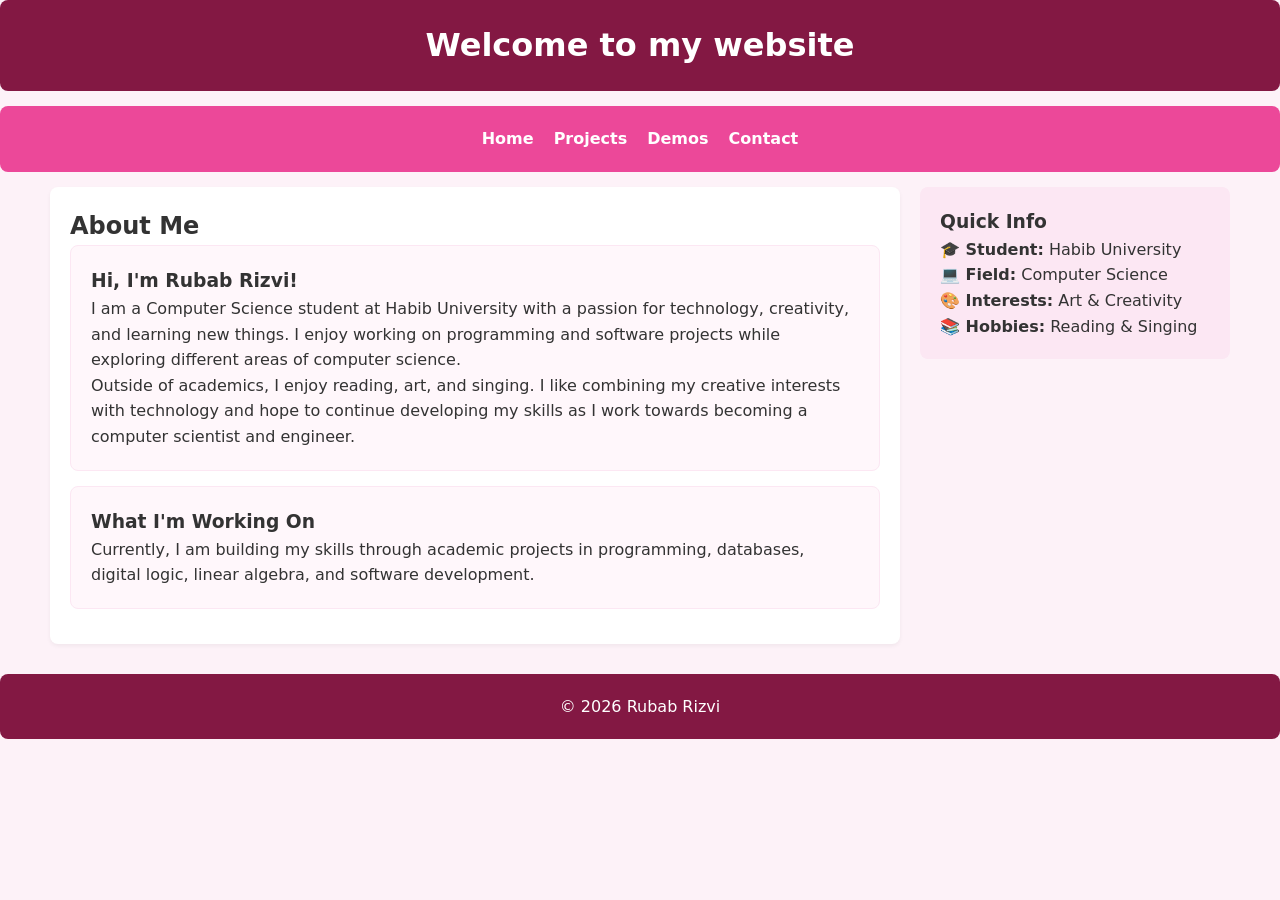
<file: index.html>
<!DOCTYPE html>
<html lang="en">
<head>
    <meta charset="UTF-8">
    <meta name="viewport" content="width=device-width, initial-scale=1.0">
    <title>My Portfolio</title>
    <link rel="stylesheet" href="style.css">
</head>
<body>

    <header>
        <h1>Welcome to my website</h1>
    </header>

    <nav>
    <a href="index.html">Home</a>
    <a href="projects.html">Projects</a>
    <a href="demos.html">Demos</a>
    <a href="contact.html">Contact</a>
</nav>

    <div class="layout-wrapper">
        
<main>

    <h2>About Me</h2>

    <article>

        <h3>Hi, I'm Rubab Rizvi!</h3>

        <p>
            I am a Computer Science student at Habib University with a passion
            for technology, creativity, and learning new things. I enjoy
            working on programming and software projects while exploring
            different areas of computer science.
        </p>

        <p>
            Outside of academics, I enjoy reading, art, and singing. I like
            combining my creative interests with technology and hope to
            continue developing my skills as I work towards becoming a
            computer scientist and engineer.
        </p>

    </article>

    <article>

        <h3>What I'm Working On</h3>

        <p>
            Currently, I am building my skills through academic projects in
            programming, databases, digital logic, linear algebra, and
            software development.
        </p>

    </article>

</main>
        

        <aside>


    <h3>Quick Info</h3>

    <p><strong>🎓 Student:</strong> Habib University</p>

    <p><strong>💻 Field:</strong> Computer Science</p>

    <p><strong>🎨 Interests:</strong> Art & Creativity</p>

    <p><strong>📚 Hobbies:</strong> Reading & Singing</p>


        </aside>
    </div>

    <footer>
        <p>&copy; 2026 Rubab Rizvi</p>
    </footer>

</body>
</html>
</file>
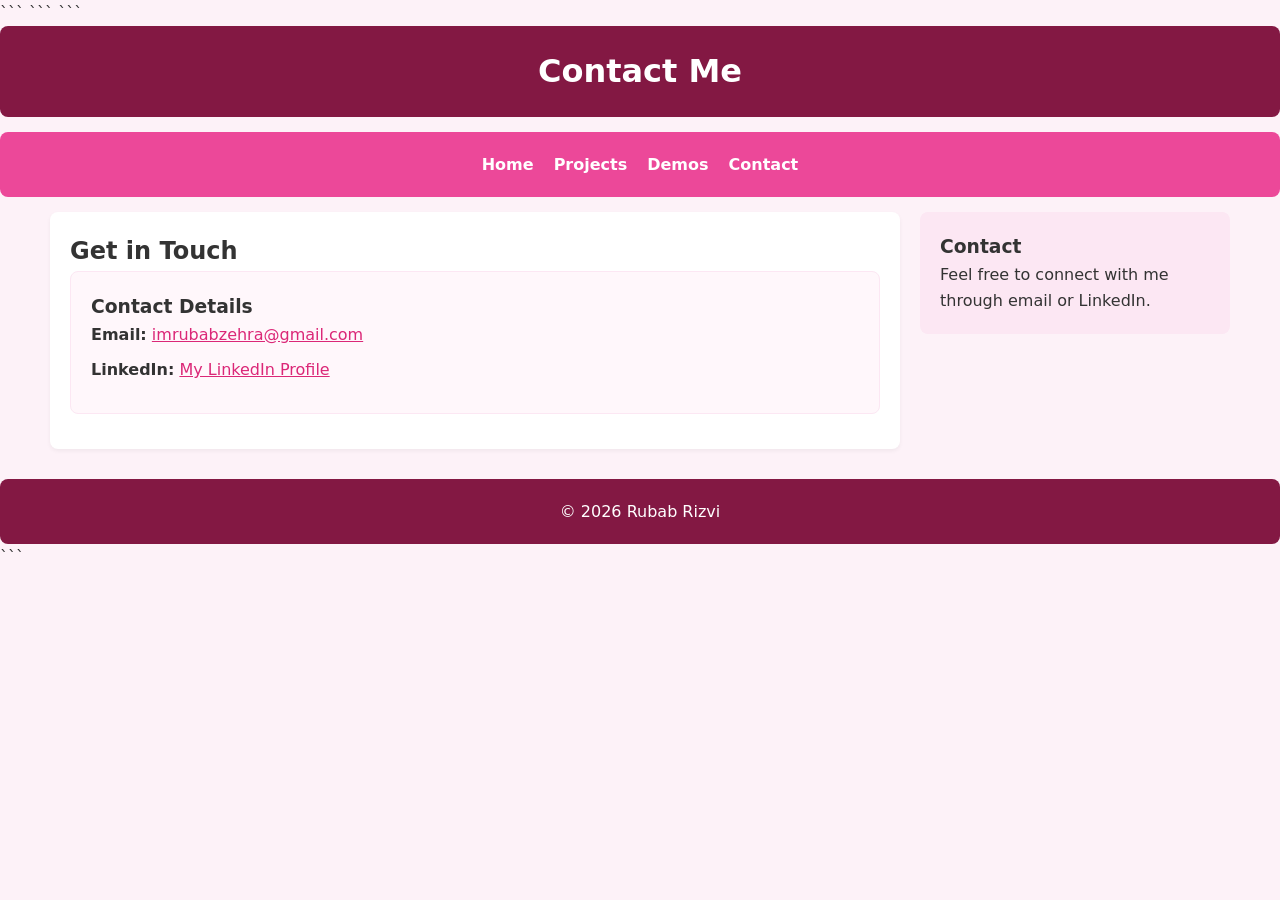
<file: contact.html>
<!DOCTYPE html>

<html lang="en">

<head>

```
<meta charset="UTF-8">

<meta name="viewport" content="width=device-width, initial-scale=1.0">

<title>Contact - My Portfolio</title>

<link rel="stylesheet" href="style.css">
```

</head>

<body>

```
<header>

    <h1>Contact Me</h1>

</header>

<nav>

    <a href="index.html">Home</a>

    <a href="projects.html">Projects</a>

    <a href="demos.html">Demos</a>

    <a href="contact.html">Contact</a>

</nav>

<div class="layout-wrapper">

    <main>

        <h2>Get in Touch</h2>

        <article>

            <h3>Contact Details</h3>

            <ul class="contact-list">

                <li>
                    <strong>Email:</strong>
                    <a href="mailto:imrubabzehra@gmail.com">imrubabzehra@gmail.com</a>
                </li>

                <li>
                    <strong>LinkedIn:</strong>
                    <a href="https://www.linkedin.com/in/syeda-rubab-zehra-rizvi-5b591335a/" target="_blank">
                        My LinkedIn Profile
                    </a>
                </li>

            </ul>

        </article>

    </main>

    <aside>

        <h3>Contact</h3>

        <p>Feel free to connect with me through email or LinkedIn.</p>

    </aside>

</div>

<footer>

    <p>&copy; 2026 Rubab Rizvi</p>

</footer>
```

</body>

</html>
</file>
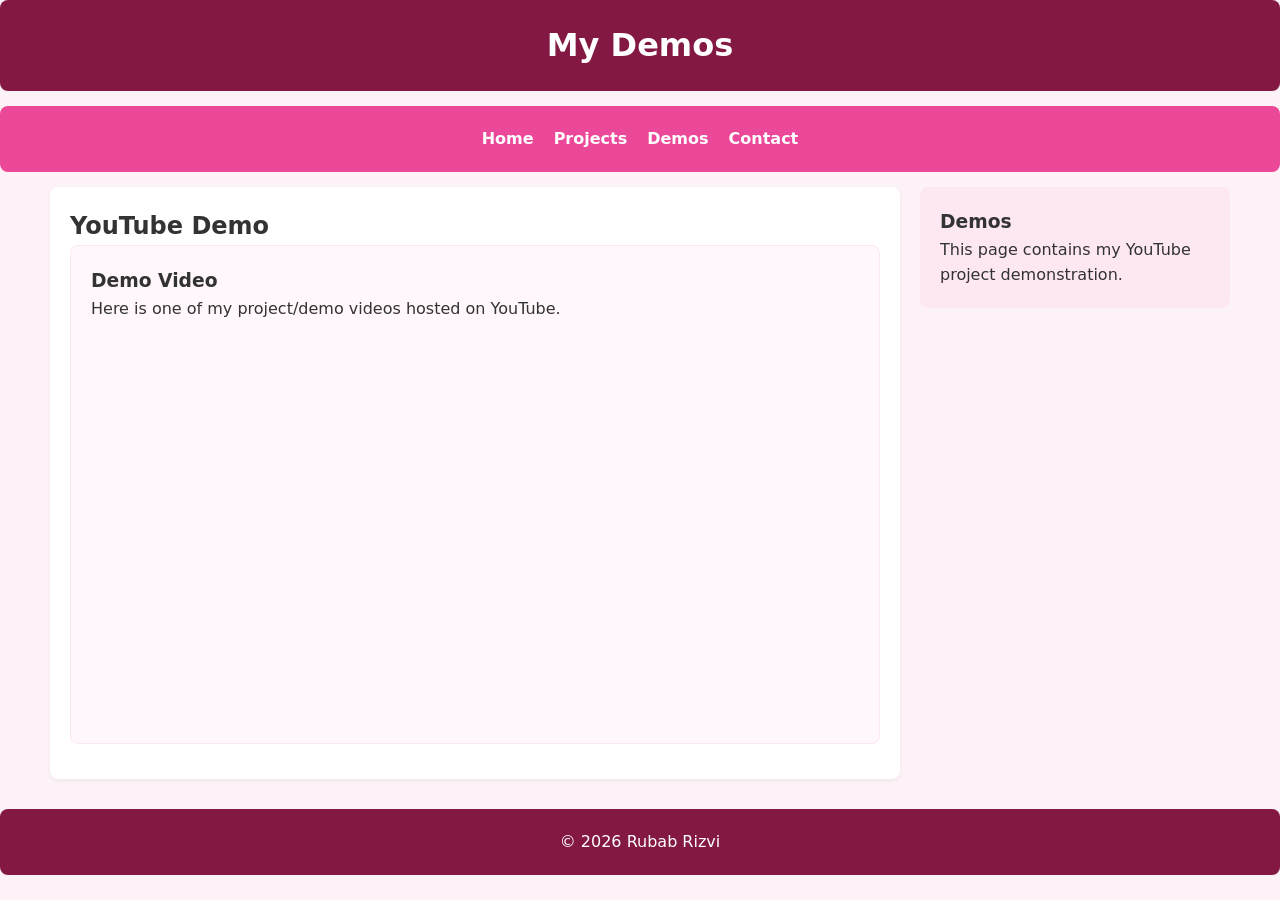
<file: demos.html>
<!DOCTYPE html>

<html lang="en">

<head>

    <meta charset="UTF-8">

    <meta name="viewport" content="width=device-width, initial-scale=1.0">

    <title>Demos - My Portfolio</title>

    <link rel="stylesheet" href="style.css">

</head>

<body>

    <header>

        <h1>My Demos</h1>

    </header>

    <nav>

        <a href="index.html">Home</a>

        <a href="projects.html">Projects</a>

        <a href="demos.html">Demos</a>

        <a href="contact.html">Contact</a>

    </nav>

    <div class="layout-wrapper">

        <main>

            <h2>YouTube Demo</h2>

            <article>

                <h3>Demo Video</h3>

                <p>Here is one of my project/demo videos hosted on YouTube.</p>

                <div class="video-container">

                    <iframe 
                        src="https://www.youtube.com/embed/BwrQAi-SUCE"
                        title="YouTube Demo Video"
                        allow="accelerometer; autoplay; clipboard-write; encrypted-media; gyroscope; picture-in-picture; web-share"
                        referrerpolicy="strict-origin-when-cross-origin"
                        allowfullscreen>
                    </iframe>

                </div>

            </article>

        </main>

        <aside>

            <h3>Demos</h3>

            <p>This page contains my YouTube project demonstration.</p>

        </aside>

    </div>

    <footer>

        <p>&copy; 2026 Rubab Rizvi</p>

    </footer>

</body>

</html>
</file>
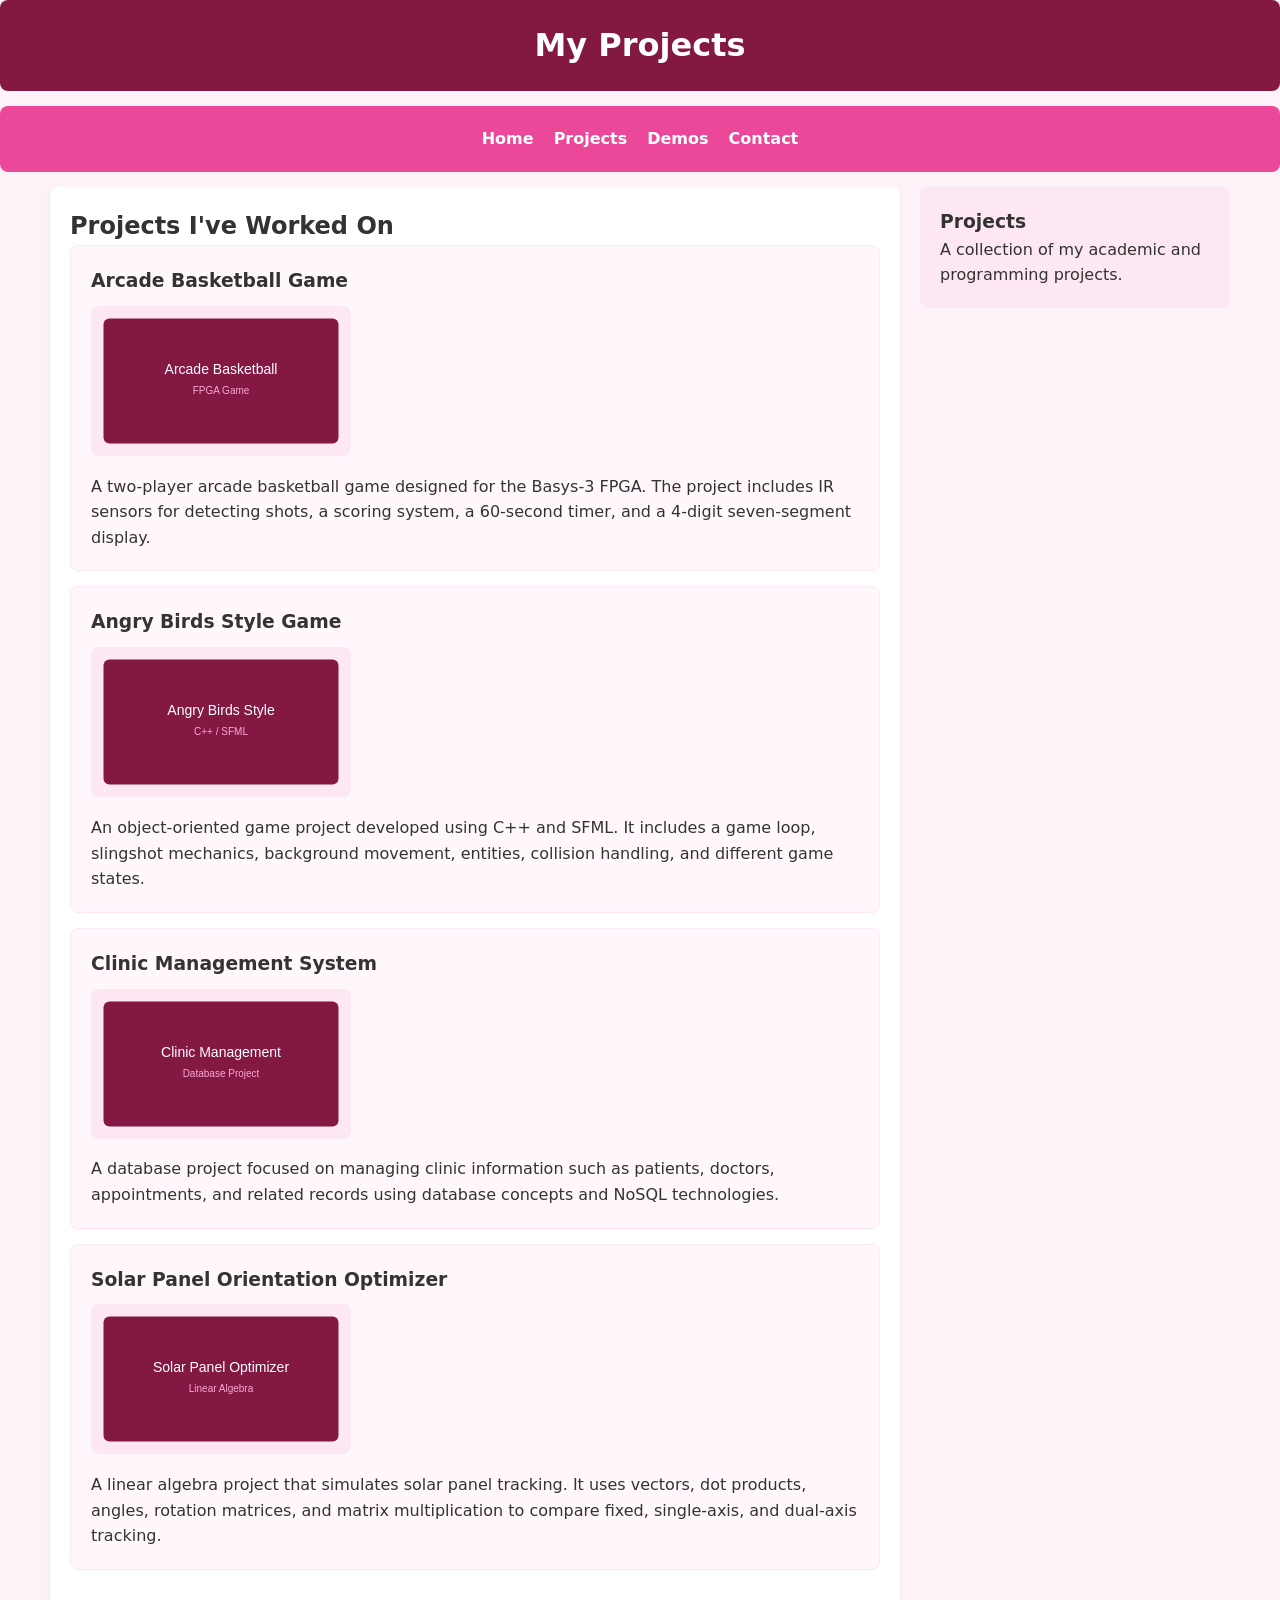
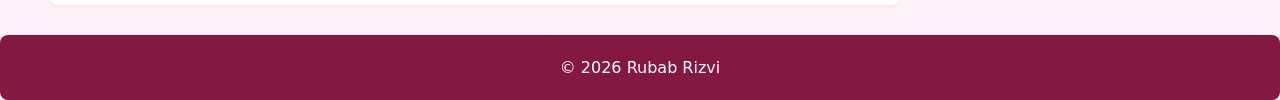
<file: projects.html>
<!DOCTYPE html>
<html lang="en">
<head>
    <meta charset="UTF-8">
    <meta name="viewport" content="width=device-width, initial-scale=1.0">
    <title>Projects - My Portfolio</title>
    <link rel="stylesheet" href="style.css">
</head>
<body>

    <header>
        <h1>My Projects</h1>
    </header>

    <nav>
    <a href="index.html">Home</a>
    <a href="projects.html">Projects</a>
    <a href="demos.html">Demos</a>
    <a href="contact.html">Contact</a>
</nav>

    <div class="layout-wrapper">
        <main>
            <h2>Projects I've Worked On</h2>

            <article>
                <h3>Arcade Basketball Game</h3>
                <img src="images/project1.svg" alt="Arcade Basketball Game project thumbnail" class="project-image">
                <p>A two-player arcade basketball game designed for the Basys-3 FPGA. The project includes IR sensors for detecting shots, a scoring system, a 60-second timer, and a 4-digit seven-segment display.</p>
            </article>

            <article>
                <h3>Angry Birds Style Game</h3>
                <img src="images/project2.svg" alt="Angry Birds style game project thumbnail" class="project-image">
                <p>An object-oriented game project developed using C++ and SFML. It includes a game loop, slingshot mechanics, background movement, entities, collision handling, and different game states.</p>
            </article>

            <article>
                <h3>Clinic Management System</h3>
                <img src="images/project3.svg" alt="Clinic Management System project thumbnail" class="project-image">
                <p>A database project focused on managing clinic information such as patients, doctors, appointments, and related records using database concepts and NoSQL technologies.</p>
            </article>

            <article>
                <h3>Solar Panel Orientation Optimizer</h3>
                <img src="images/project4.svg" alt="Solar Panel Orientation Optimizer project thumbnail" class="project-image">
                <p>A linear algebra project that simulates solar panel tracking. It uses vectors, dot products, angles, rotation matrices, and matrix multiplication to compare fixed, single-axis, and dual-axis tracking.</p>
            </article>
        </main>

        <aside>
            <h3>Projects</h3>
            <p>A collection of my academic and programming projects.</p>
        </aside>
    </div>

    <footer>
        <p>&copy; 2026 Rubab Rizvi</p>
    </footer>

</body>
</html>
</file>
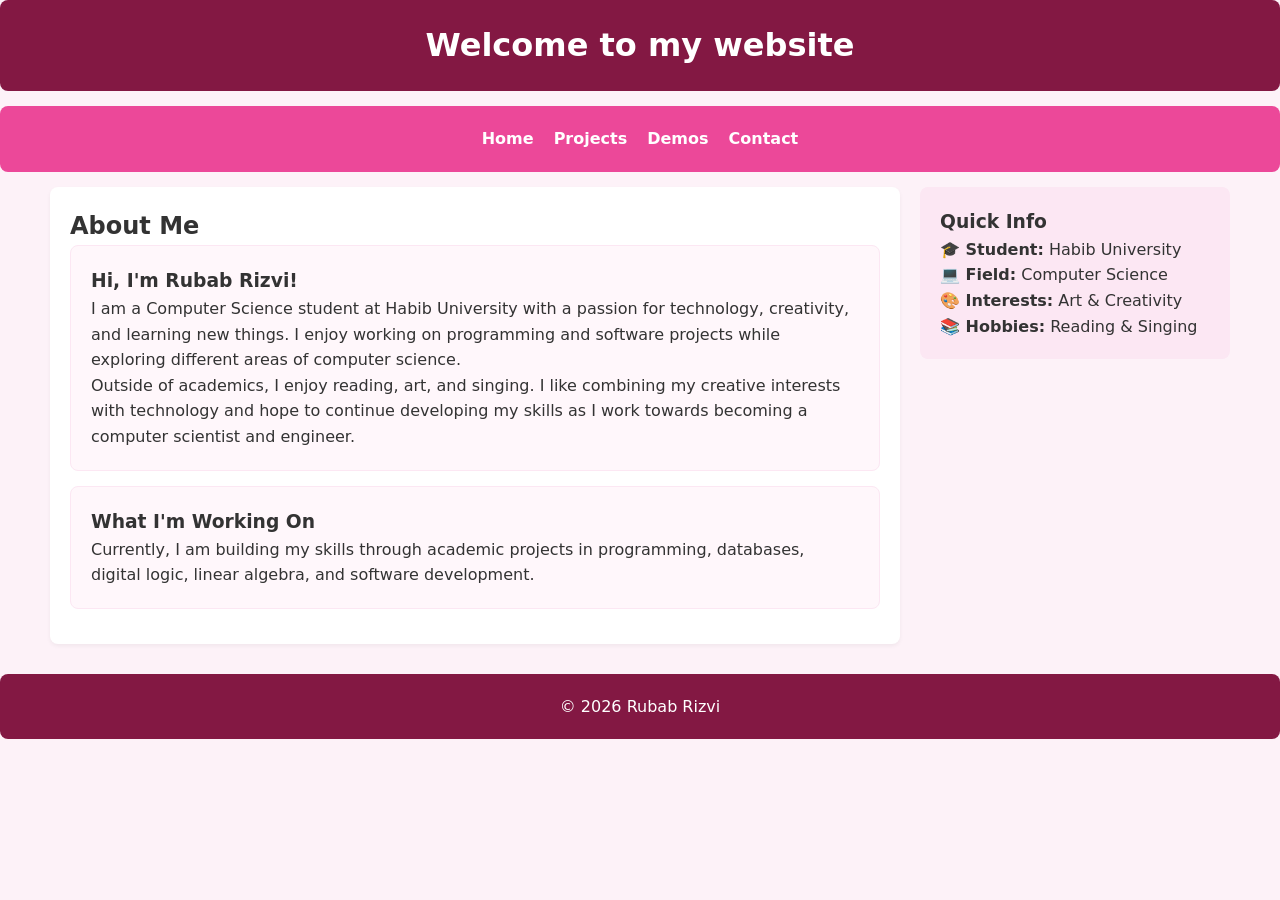
<file: website.html>
<!DOCTYPE html>
<html lang="en">
<head>
    <meta charset="UTF-8">
    <meta name="viewport" content="width=device-width, initial-scale=1.0">
    <title>My Portfolio</title>
    <link rel="stylesheet" href="style.css">
</head>
<body>

    <header>
        <h1>Welcome to my website</h1>
    </header>

    <nav>
    <a href="website.html">Home</a>
    <a href="projects.html">Projects</a>
    <a href="demos.html">Demos</a>
    <a href="contact.html">Contact</a>
</nav>

    <div class="layout-wrapper">
        
<main>

    <h2>About Me</h2>

    <article>

        <h3>Hi, I'm Rubab Rizvi!</h3>

        <p>
            I am a Computer Science student at Habib University with a passion
            for technology, creativity, and learning new things. I enjoy
            working on programming and software projects while exploring
            different areas of computer science.
        </p>

        <p>
            Outside of academics, I enjoy reading, art, and singing. I like
            combining my creative interests with technology and hope to
            continue developing my skills as I work towards becoming a
            computer scientist and engineer.
        </p>

    </article>

    <article>

        <h3>What I'm Working On</h3>

        <p>
            Currently, I am building my skills through academic projects in
            programming, databases, digital logic, linear algebra, and
            software development.
        </p>

    </article>

</main>
        

        <aside>


    <h3>Quick Info</h3>

    <p><strong>🎓 Student:</strong> Habib University</p>

    <p><strong>💻 Field:</strong> Computer Science</p>

    <p><strong>🎨 Interests:</strong> Art & Creativity</p>

    <p><strong>📚 Hobbies:</strong> Reading & Singing</p>


        </aside>
    </div>

    <footer>
        <p>&copy; 2026 Rubab Rizvi</p>
    </footer>

</body>
</html>
</file>
<file: style.css>
/* Base Reset */
* {
    box-sizing: border-box;
    margin: 0;
    padding: 0;
}

body {
    font-family: system-ui, sans-serif;
    background: #fdf2f8;
    color: #333;
    line-height: 1.6;
}

/* Typography & Spacing helpers */
header, nav, main, aside, footer, article {
    padding: 20px;
    border-radius: 8px;
    margin-bottom: 15px;
}

/* Header & Navigation */
header {
    background: #831843;
    color: white;
    text-align: center;
}

nav {
    background: #ec4899;
    display: flex;
    gap: 20px;
    justify-content: center;
}

nav a {
    color: white;
    text-decoration: none;
    font-weight: bold;
}

nav a:hover {
    text-decoration: underline;
    font-weight: lighter;
}

/* Flexbox Layout */
.layout-wrapper {
    display: flex;
    flex-direction: row;
    gap: 20px;
    max-width: 1200px;
    margin: 0 auto 15px auto;
    padding: 0 10px;
}

/* Main Content Area */
main {
    background: white;
    flex: 3;
    box-shadow: 0 2px 4px rgba(0,0,0,0.05);
}

article {
    background: #fff7fb;
    border: 1px solid #fce7f3;
}

/* Sidebar */
aside {
    background: #fce7f3;
    flex: 1;
    height: fit-content;
}

/* Project thumbnails */
.project-image {
    width: 100%;
    max-width: 260px;
    height: 150px;
    object-fit: cover;
    border-radius: 6px;
    margin: 10px 0;
}

/* Demo video */
.video-container {
    position: relative;
    width: 100%;
    max-width: 700px;
    aspect-ratio: 16 / 9;
}

.video-container iframe {
    width: 100%;
    height: 100%;
    border: 0;
    border-radius: 8px;
}

/* Contact links */
.contact-list {
    list-style: none;
}

.contact-list li {
    margin-bottom: 10px;
}

.contact-list a {
    color: #db2777;
}

/* Footer */
footer {
    background: #831843;
    color: white;
    text-align: center;
    margin-bottom: 0;
}

/* Responsive Breakdown */
@media (max-width: 768px) {
    .layout-wrapper {
        flex-direction: column;
    }

    nav {
        flex-wrap: wrap;
    }

    .project-image {
        max-width: 100%;
    }
}
</file>
